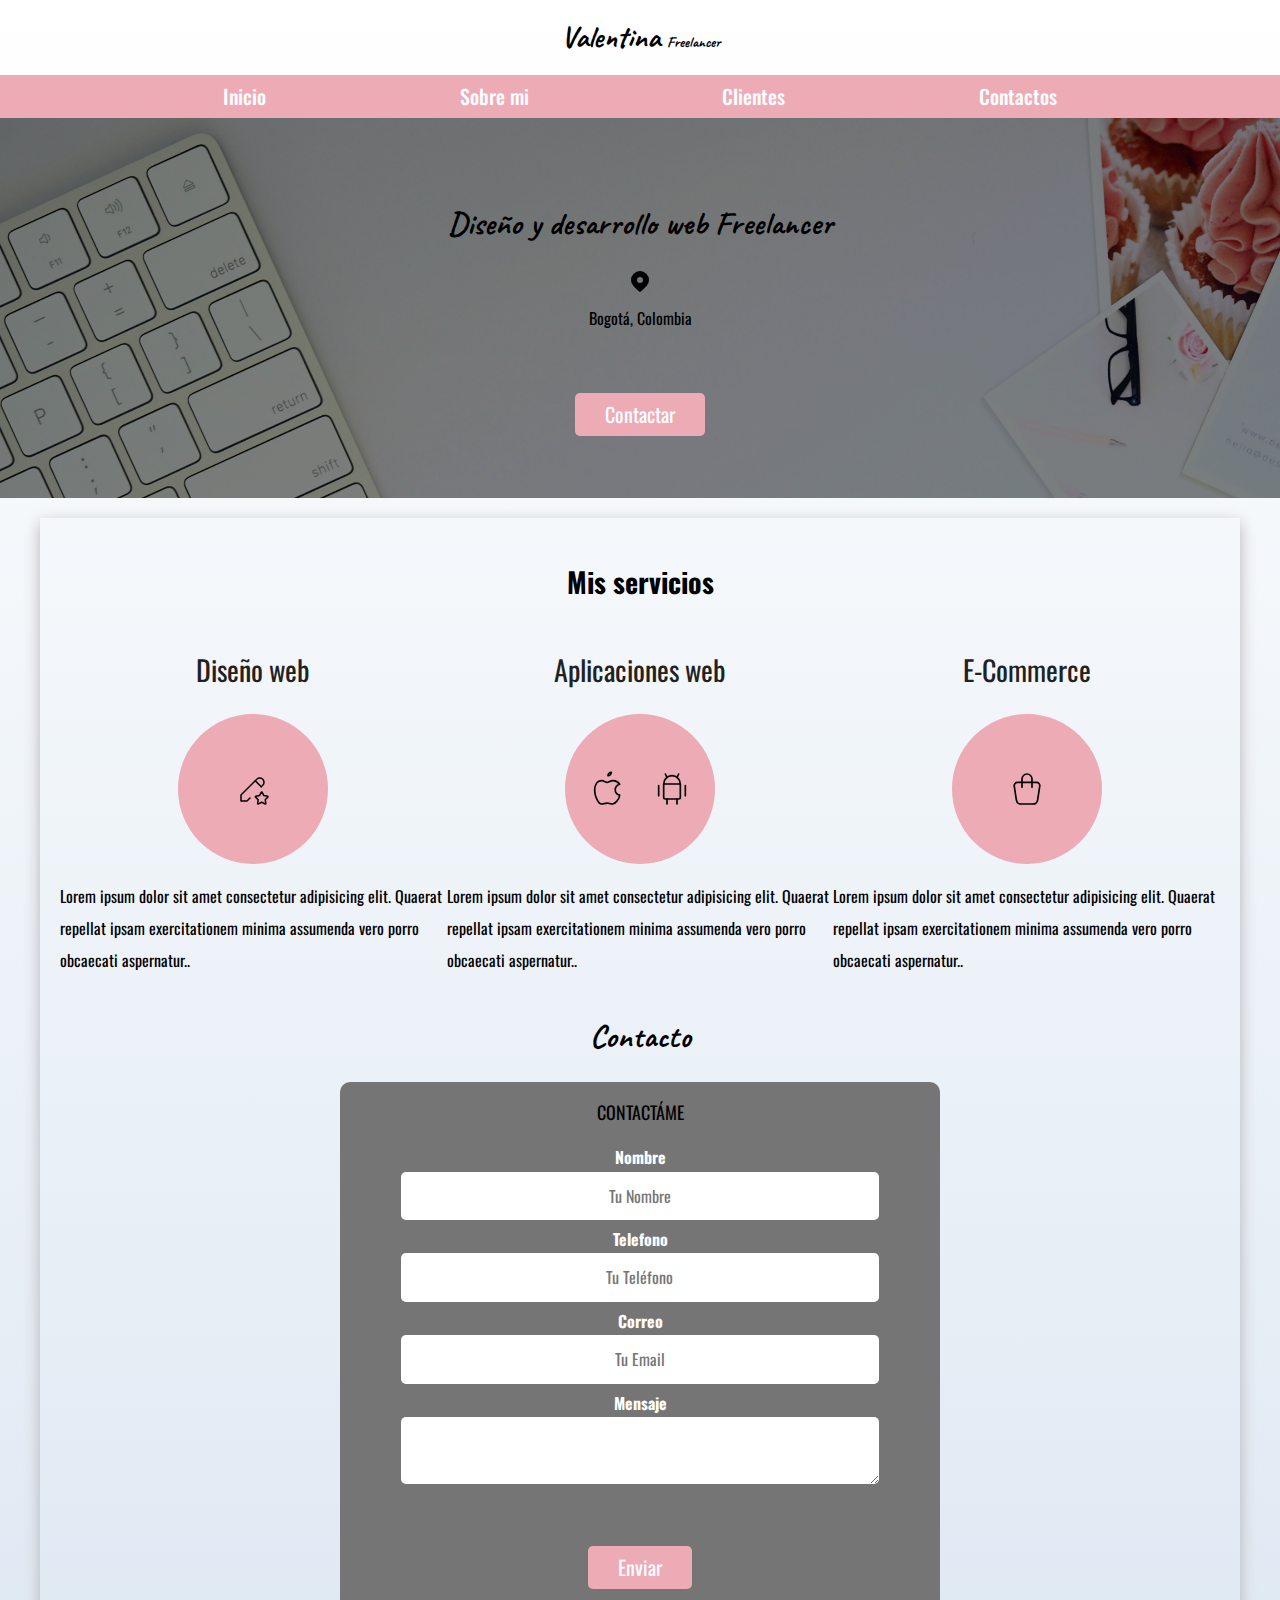
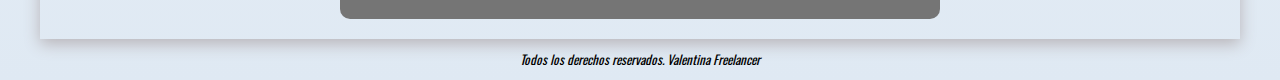
<file: index.html>
<!DOCTYPE html> <!--version de html que se esta utilizando-->
<html lang="en"> <!--lenguaje-->
<head>
    <meta charset="UTF-8"><!--encodig especial para que se muestren otros caracteres-->
    <meta name="viewport" content="width=device-width, initial-scale=1.0">
    <title>Diseñadora freelancer</title>
    <link rel="preload" href="css/normalize.css" as="style">
    <link rel=" stylesheet" href="css/normalize.css">
    <link href="https://fonts.googleapis.com/css2?family=Caveat:wght@400..700&display=swap" rel="stylesheet">
    <link href="https://fonts.googleapis.com/css2?family=Oswald:wght@200..700&display=swap" rel="stylesheet">
    <link rel="preload" href="css/styles.css" as="style">
    <link href="css/styles.css" rel="stylesheet">


</head>
<body>
    <header>
        <h1 class="titulo">Valentina
        <span>Freelancer</span> </h1>
    </header>

    <!--ASI SE COMENTA-->

    <div class="nav-bg">

    <nav class="navegacion-principal contenedor">
        <a href="#">Inicio</a><!--atributo, lleva a la otra pagina-->
        <a href="#">Sobre mi</a><!--atributo, lleva a la otra pagina-->
        <a href="#">Clientes</a><!--atributo, lleva a la otra pagina-->
        <a href="#">Contactos</a>

    </nav>
    </div>  

    <section class="hero">
        <div class="contenido-hero">
            <h2 ">Diseño y desarrollo web <span>Freelancer</span></h2>
            <svg xmlns="http://www.w3.org/2000/svg" viewBox="0 0 24 24" fill="currentColor" width="24" height="24">
                <path d="M18.364 4.636a9 9 0 0 1 .203 12.519l-.203 .21l-4.243 4.242a3 3 0 0 1 -4.097 .135l-.144 -.135l-4.244 -4.243a9 9 0 0 1 12.728 -12.728zm-6.364 3.364a3 3 0 1 0 0 6a3 3 0 0 0 0 -6z"></path>
            </svg>
        
        <p>Bogotá, Colombia</p>
        <a class="boton" href="#">Contactar</a>
        </div> <!--cierre de la clase de servicios-->
    </section>
  
<main class="contenedor sombra">
    <h3>Mis servicios</h3>

    <div class="servicios">
    <section class="servicio">
         <h3>Diseño web</h3>   
            <div class="iconos">
            <svg xmlns="http://www.w3.org/2000/svg" viewBox="0 0 24 24" fill="none" stroke="currentColor" stroke-linecap="round" stroke-linejoin="round" width="36" height="36" stroke-width="1">
                <path d="M17.5 10.5l1 -1a2.828 2.828 0 1 0 -4 -4l-10.5 10.5v4h4l2 -2"></path>
                <path d="M13.5 6.5l4 4"></path>
                <path d="M17.8 20.817l-2.172 1.138a.392 .392 0 0 1 -.568 -.41l.415 -2.411l-1.757 -1.707a.389 .389 0 0 1 .217 -.665l2.428 -.352l1.086 -2.193a.392 .392 0 0 1 .702 0l1.086 2.193l2.428 .352a.39 .39 0 0 1 .217 .665l-1.757 1.707l.414 2.41a.39 .39 0 0 1 -.567 .411l-2.172 -1.138z"></path>
        </svg>
        </div>
        <p>Lorem ipsum dolor sit amet consectetur adipisicing elit. 
        Quaerat repellat ipsam exercitationem minima assumenda vero porro 
        obcaecati aspernatur..</p>
     </section>

    <section class="servicio">
    <h3>Aplicaciones web</h3>
    <div class="iconos">
        <svg xmlns="http://www.w3.org/2000/svg" viewBox="0 0 24 24" fill="none" stroke="currentColor" stroke-linecap="round" stroke-linejoin="round" width="40" height="40" stroke-width="1">
            <path d="M8.286 7.008c-3.216 0 -4.286 3.23 -4.286 5.92c0 3.229 2.143 8.072 4.286 8.072c1.165 -.05 1.799 -.538 3.214 -.538c1.406 0 1.607 .538 3.214 .538s4.286 -3.229 4.286 -5.381c-.03 -.011 -2.649 -.434 -2.679 -3.23c-.02 -2.335 2.589 -3.179 2.679 -3.228c-1.096 -1.606 -3.162 -2.113 -3.75 -2.153c-1.535 -.12 -3.032 1.077 -3.75 1.077c-.729 0 -2.036 -1.077 -3.214 -1.077z"></path>
            <path d="M12 4a2 2 0 0 0 2 -2a2 2 0 0 0 -2 2"></path>
        </svg>
        <svg xmlns="http://www.w3.org/2000/svg" viewBox="0 0 24 24" fill="none" stroke="currentColor" stroke-linecap="round" stroke-linejoin="round" width="40" height="40" stroke-width="1">
            <path d="M4 10l0 6"></path>
            <path d="M20 10l0 6"></path>
            <path d="M7 9h10v8a1 1 0 0 1 -1 1h-8a1 1 0 0 1 -1 -1v-8a5 5 0 0 1 10 0"></path>
            <path d="M8 3l1 2"></path>
            <path d="M16 3l-1 2"></path>
            <path d="M9 18l0 3"></path>
            <path d="M15 18l0 3"></path>
        </svg>
        </div>
    <p>Lorem ipsum dolor sit amet consectetur adipisicing elit. 
        Quaerat repellat ipsam exercitationem minima assumenda vero porro 
        obcaecati aspernatur..</p>
    </section>

    <section class="servicio">
    <h3>E-Commerce</h3>
        <div class="iconos">
        <svg xmlns="http://www.w3.org/2000/svg" viewBox="0 0 24 24" fill="none" stroke="currentColor" stroke-linecap="round" stroke-linejoin="round" width="40" height="40" stroke-width="1">
            <path d="M6.331 8h11.339a2 2 0 0 1 1.977 2.304l-1.255 8.152a3 3 0 0 1 -2.966 2.544h-6.852a3 3 0 0 1 -2.965 -2.544l-1.255 -8.152a2 2 0 0 1 1.977 -2.304z"></path>
            <path d="M9 11v-5a3 3 0 0 1 6 0v5"></path>
        </svg>
    </div>
    <p>Lorem ipsum dolor sit amet consectetur adipisicing elit. 
    Quaerat repellat ipsam exercitationem minima assumenda vero porro 
    obcaecati aspernatur..</p>
    </section>
</div>


    <section>
        <h2>Contacto</h2>

        <form class="formulario">
            <fieldset>
                <legend>Contactáme</legend>

                <div class="contenedor-campos">

                <div class="campo"> 
                    <label>Nombre</label>
                    <input class="input-text" type="text" placeholder="Tu Nombre">
                </div>

                <div class="campo">
                    <label>Telefono</label>
                    <input class="input-text" type="tel" placeholder="Tu Teléfono">
                </div>

                <div class="campo">
                    <label> Correo</label>
                    <input class="input-text" type="email" placeholder="Tu Email">
                </div>
                
                <div class="campo">
                    <label>Mensaje</label>
                    <textarea class="input-text"></textarea>

                </div>
            </div> <!--contenedor- campos-->
                
                <div class="alinear-derecha">
                    <input class="boton w-100" type="submit" value="Enviar">
                </div>
            </fieldset>
        </form>
    </section>
</main>

   
<footer class="foot">
    <p>Todos los derechos reservados. Valentina Freelancer</p>
</footer>
    

</body>
</html>
</file>
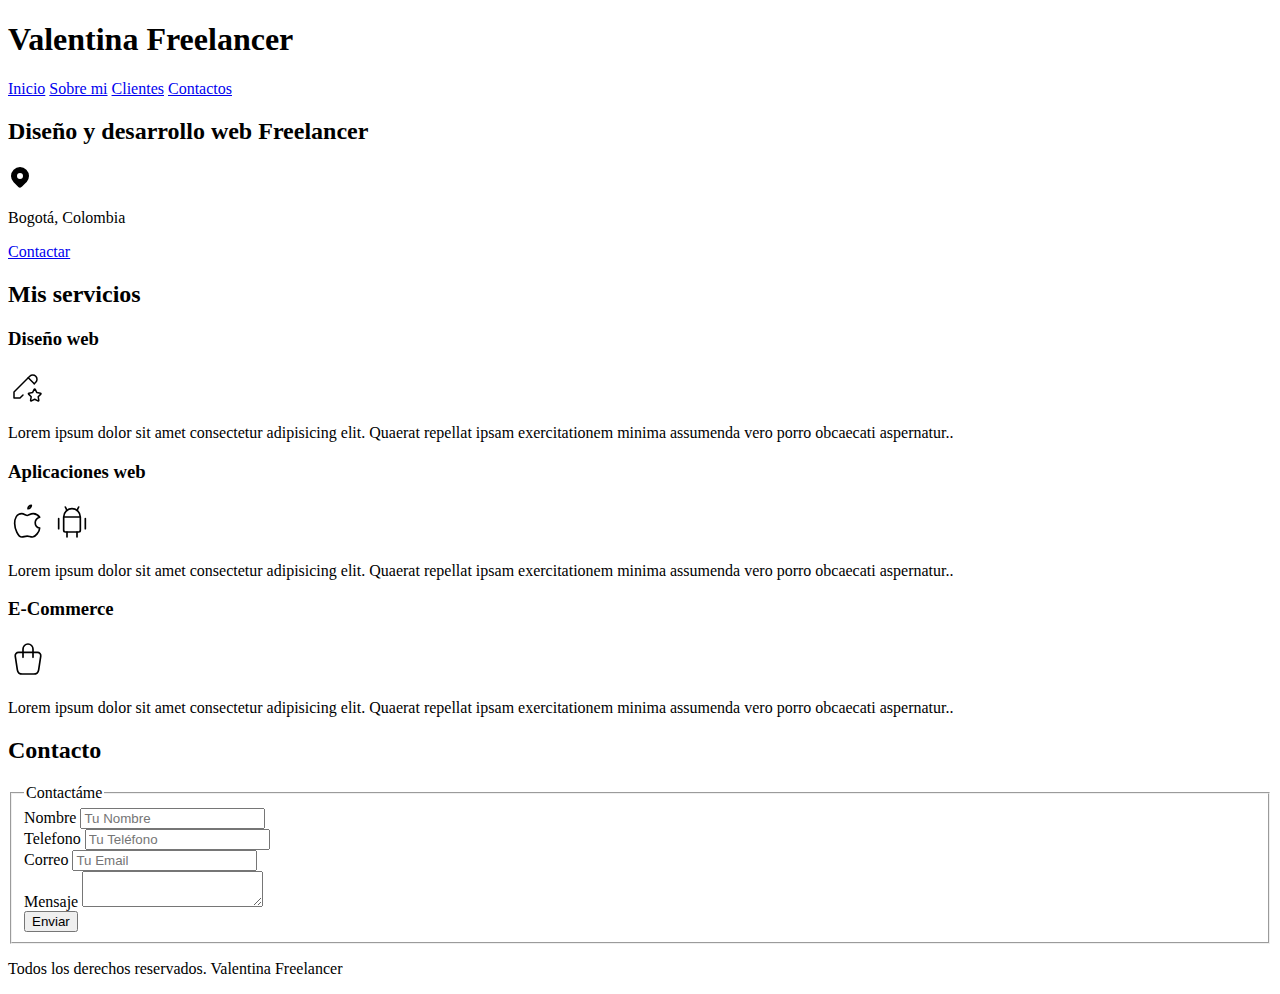
<file: nosotros.html>
<!DOCTYPE html> <!--version de html que se esta utilizando-->
<html lang="en"> <!--lenguaje-->
<head>
    <meta charset="UTF-8"><!--encodig especial para que se muestren otros caracteres-->
    <meta name="viewport" content="width=device-width, initial-scale=1.0">
    <title>Diseñadora freelancer</title>
    


</head>
<body>
    <header>
        <h1>Valentina Freelancer</h1>
    </header>

    <nav>
        <a href="#">Inicio</a><!--atributo, lleva a la otra pagina-->
        <a href="#">Sobre mi</a><!--atributo, lleva a la otra pagina-->
        <a href="#">Clientes</a><!--atributo, lleva a la otra pagina-->
        <a href="#">Contactos</a>

    </nav>

    <section>
        <h2>Diseño y desarrollo web Freelancer</h2>
            <svg xmlns="http://www.w3.org/2000/svg" viewBox="0 0 24 24" fill="currentColor" width="24" height="24">
                <path d="M18.364 4.636a9 9 0 0 1 .203 12.519l-.203 .21l-4.243 4.242a3 3 0 0 1 -4.097 .135l-.144 -.135l-4.244 -4.243a9 9 0 0 1 12.728 -12.728zm-6.364 3.364a3 3 0 1 0 0 6a3 3 0 0 0 0 -6z"></path>
            </svg>
        
        <p>Bogotá, Colombia</p>
        <a href="#">Contactar</a>
    </section>
  
<main>
    <h2>Mis servicios</h2>

    <section>
    <h3>Diseño web</h3>    
    <svg xmlns="http://www.w3.org/2000/svg" viewBox="0 0 24 24" fill="none" stroke="currentColor" stroke-linecap="round" stroke-linejoin="round" width="36" height="36" stroke-width="1">
        <path d="M17.5 10.5l1 -1a2.828 2.828 0 1 0 -4 -4l-10.5 10.5v4h4l2 -2"></path>
        <path d="M13.5 6.5l4 4"></path>
        <path d="M17.8 20.817l-2.172 1.138a.392 .392 0 0 1 -.568 -.41l.415 -2.411l-1.757 -1.707a.389 .389 0 0 1 .217 -.665l2.428 -.352l1.086 -2.193a.392 .392 0 0 1 .702 0l1.086 2.193l2.428 .352a.39 .39 0 0 1 .217 .665l-1.757 1.707l.414 2.41a.39 .39 0 0 1 -.567 .411l-2.172 -1.138z"></path>
      </svg>
    <p>Lorem ipsum dolor sit amet consectetur adipisicing elit. 
    Quaerat repellat ipsam exercitationem minima assumenda vero porro 
    obcaecati aspernatur..</p>
     </section>

    <section>
    <h3>Aplicaciones web</h3>
    <svg xmlns="http://www.w3.org/2000/svg" viewBox="0 0 24 24" fill="none" stroke="currentColor" stroke-linecap="round" stroke-linejoin="round" width="40" height="40" stroke-width="1">
        <path d="M8.286 7.008c-3.216 0 -4.286 3.23 -4.286 5.92c0 3.229 2.143 8.072 4.286 8.072c1.165 -.05 1.799 -.538 3.214 -.538c1.406 0 1.607 .538 3.214 .538s4.286 -3.229 4.286 -5.381c-.03 -.011 -2.649 -.434 -2.679 -3.23c-.02 -2.335 2.589 -3.179 2.679 -3.228c-1.096 -1.606 -3.162 -2.113 -3.75 -2.153c-1.535 -.12 -3.032 1.077 -3.75 1.077c-.729 0 -2.036 -1.077 -3.214 -1.077z"></path>
        <path d="M12 4a2 2 0 0 0 2 -2a2 2 0 0 0 -2 2"></path>
      </svg>
      <svg xmlns="http://www.w3.org/2000/svg" viewBox="0 0 24 24" fill="none" stroke="currentColor" stroke-linecap="round" stroke-linejoin="round" width="40" height="40" stroke-width="1">
        <path d="M4 10l0 6"></path>
        <path d="M20 10l0 6"></path>
        <path d="M7 9h10v8a1 1 0 0 1 -1 1h-8a1 1 0 0 1 -1 -1v-8a5 5 0 0 1 10 0"></path>
        <path d="M8 3l1 2"></path>
        <path d="M16 3l-1 2"></path>
        <path d="M9 18l0 3"></path>
        <path d="M15 18l0 3"></path>
      </svg>
    <p>Lorem ipsum dolor sit amet consectetur adipisicing elit. 
        Quaerat repellat ipsam exercitationem minima assumenda vero porro 
        obcaecati aspernatur..</p>
    </section>

    <section>
    <h3>E-Commerce</h3>
    <svg xmlns="http://www.w3.org/2000/svg" viewBox="0 0 24 24" fill="none" stroke="currentColor" stroke-linecap="round" stroke-linejoin="round" width="40" height="40" stroke-width="1">
        <path d="M6.331 8h11.339a2 2 0 0 1 1.977 2.304l-1.255 8.152a3 3 0 0 1 -2.966 2.544h-6.852a3 3 0 0 1 -2.965 -2.544l-1.255 -8.152a2 2 0 0 1 1.977 -2.304z"></path>
        <path d="M9 11v-5a3 3 0 0 1 6 0v5"></path>
      </svg>
    <p>Lorem ipsum dolor sit amet consectetur adipisicing elit. 
    Quaerat repellat ipsam exercitationem minima assumenda vero porro 
    obcaecati aspernatur..</p>
    </section>

</main>
    <section>
        <h2>Contacto</h2>

        <form>
            <fieldset>
                <legend>Contactáme</legend>

                <div> 
                    <label>Nombre</label>
                    <input type="text" placeholder="Tu Nombre">
                </div>

                <div>
                    <label>Telefono</label>
                    <input type="tel" placeholder="Tu Teléfono">
                </div>

                <div>
                    <label> Correo</label>
                    <input type="email" placeholder="Tu Email">
                </div>
                
                <div>
                    <label>Mensaje</label>
                    <textarea></textarea>

                </div>
                
                <div>
                    <input type="submit" value="Enviar"
                </div>
               

                
            </fieldset>
        </form>
    </section>

   
<footer>
    <p>Todos los derechos reservados. Valentina Freelancer</p>
</footer>
    

</body>
</html>
</file>
<file: css/styles.css>
:root{

    --blanco: #ffffff;
    --oscuro: #212121;
    --primario:#c4dafa;
    --secundario:#edabb6;
    --gris:#757575;

    --fuente-principal: 3.8rem;
}
/*Globales*/

html {
    font-size: 62.5%;
    box-sizing: border-box; /*Hack para Box Model*/
    scroll-snap-type: y mandatory;


} 
/**Scroll snap**/
.servicios, 
.navegacion-principal, 
.formulario{
    scroll-snap-align: center ;
    scroll-snap-stop: always ;
}

*,*:before, *:after{
    box-sizing: inherit;
}
body{
    font-size: 16px; /*1 rem= 10px */
    font-family: "Oswald", serif;
    background-image: linear-gradient(to top, #dfe9f3 0%, var(--blanco)100%);

}
.contenedor{
    max-width: 120rem;
    margin: 0 auto;
}
/*esto es un comentario*/


.boton{

    background-color: var(--secundario);
    color: var(--blanco);
    padding: 1rem 3rem;
    margin-top: 5rem;
    font-size: 2rem;
    text-decoration: none;
    border-radius: .5rem;
    width: 90%;
    text-align: center;
    border: none;

}
@media (min-width: 768px){
    .boton{
        width: auto;
    }
   
}
.sombra{
    -webkit-box-shadow: 0px 5px 15px 0px rgba(184,180,184,1);
    -moz-box-shadow: 0px 5px 15px 0px rgba(184,180,184,1);
    box-shadow: 0px 5px 15px 0px rgba(184,180,184,1);
    padding: 2rem;
}

/*Tipografia*/


h2{
    font-family: "Caveat", serif;
    font-size: xx-large;
    text-align: center
}
h3{
    font-size: 2.8rem;
    text-align: center

}
/*titulos*/

.titulo{
    text-align: center;
    font-size: 3rem;
    font-family: "Caveat", serif;
   
}

/**Utilidades**/
.w-100{
    width: 100%;

}

.alinear-derecha{
    justify-content: flex-end;
}
.titulo span {

    font-size: 1.5rem;
    font-family: "Caveat", serif;
}


@media (min-width: 480px){
    .boton{
        width: auto;
    }
   
}
.boton:hover{
    cursor: pointer;
}
/*Navegacion Principal*/


.nav-bg{
    background-color: var(--secundario) ;

}
.navegacion-principal{
   
    display: flex;
    flex-direction: column;
    justify-content: space-evenly;  
}
@media (min-width: 760px){
    .navegacion-principal{
        flex-direction: row;
    }
   
}

.navegacion-principal a{ 
    display: block;
    text-align: center;
    color: var(--blanco);
    text-decoration: none;
    font-size: 2rem;
    font-weight:500;
    padding: 1rem;
  
}
.navegacion-principal a:hover{

    background-color: var(--primario);
    color: var(--oscuro);
}

/*Hero*/

.hero{
    background-image: url(/img/opcion1fotopagina.jpg);
    background-repeat: no-repeat;
    background-size: cover;
    height: 380px;
    position: relative;
    margin-bottom: 2rem;
}
.contenido-hero{
    position:absolute;
    background-color:rgb(0, 0, 0, 50%) ;
    width: 100%;
    height: 100%;
    
    display: flex;
    flex-direction: column;
    align-items: center;
    justify-content: center;

}

/**Servicios**/
@media (min-width: 768px){
    .servicios{
        display:grid;
        grid-template-columns: 1fr 1fr 1fr;
   
    }

}
.servicio{
    display: flex;
    flex-direction: column;
    align-items: center;

}
.servicio h3{
    color: var(--oscuro);
    font-weight: normal;

}

.servicio p{

    line-height: 2;
}
.servicio .iconos{
    height: 15rem;
    width: 15rem;
    background-color: var(--secundario);
    border-radius: 50%;
    display: flex;
    justify-content: space-evenly;
    align-items: center;

    

}
/**Contacto**/
.formulario{
    background-color:var(--gris);
    width: min(60rem, 100%) ;/**utiliza el valor mas pequeño**/
    margin:0 auto;
    padding: 2rem;
    border-radius: 1rem;
    text-align: center;



}
.formulario fieldset {
    border: none;
}
.formulario legend{
    text-align: center;
    font-size: 1.8rem;
    text-transform: uppercase;
    margin-bottom: 2rem;
    

}
.contenedor-campos{

}
.campo{
    margin-bottom: 1rem;

}
.campo label{
    color: var(--blanco);
    font-weight: bold;
    margin-bottom: .5rem;
    display: block;


}
.input-text{
    width: 100%;
    border: none;
    padding: 1.5rem;
    border-radius: .5rem;
    width: 90%;
    text-align: center;
    border:none;

}
.enviar .boton{
    width: 100%;
}
.foot{
    text-align: center;
    font-size: small;
    font-style: oblique;
}
</file>
